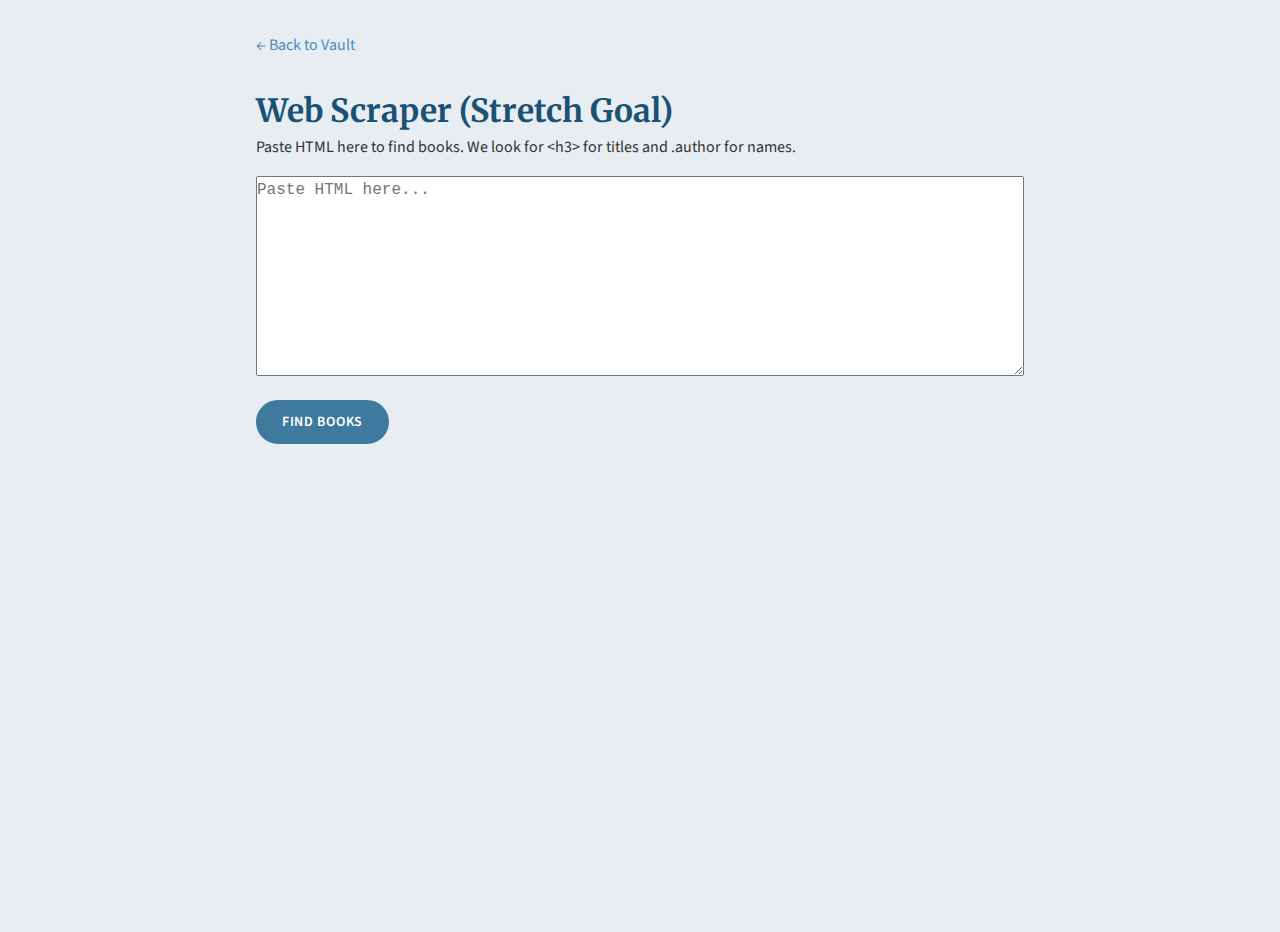
<file: scraping.html>
<!DOCTYPE html>
<html lang="en">

<head>
    <meta charset="UTF-8" />
    <meta name="viewport" content="width=device-width, initial-scale=1.0" />
    <title>Book Scraper — Book & Notes Vault</title>
    <link rel="stylesheet" href="styles/main.css" />
    <link rel="stylesheet" href="styles/components.css" />
    <style>
        .scraping-container {
            max-width: 800px;
            margin: 2rem auto;
            padding: 0 1rem;
        }

        .html-input {
            width: 100%;
            height: 200px;
            font-family: monospace;
            margin-bottom: 1rem;
        }

        .results-list {
            margin-top: 2rem;
        }

        .scraped-item {
            border: 1px solid #ddd;
            padding: 1rem;
            margin-bottom: 1rem;
            border-radius: 4px;
            display: flex;
            justify-content: space-between;
            align-items: center;
        }

        .scraped-info h4 {
            margin: 0;
        }

        .scraped-info p {
            margin: 0.25rem 0 0;
            font-size: 0.9rem;
            color: #666;
        }

        .nav-back {
            margin-bottom: 2rem;
            display: inline-block;
        }
    </style>
</head>

<body>
    <div class="scraping-container">
        <a href="index.html" class="nav-back">← Back to Vault</a>
        <h1>Web Scraper (Stretch Goal)</h1>
        <p>Paste HTML here to find books. We look for &lt;h3&gt; for titles and .author for names.</p>

        <textarea id="html-source" class="html-input" placeholder="Paste HTML here..."></textarea>
        <button id="btn-scrape" class="btn btn--primary">Find Books</button>

        <div id="scraping-results" class="results-list">
            <!-- Results showed here -->
        </div>
    </div>

    <script src="https://code.jquery.com/jquery-3.7.1.min.js"></script>
    <script type="module" src="scripts/scraping.js"></script>
</body>

</html>
</file>
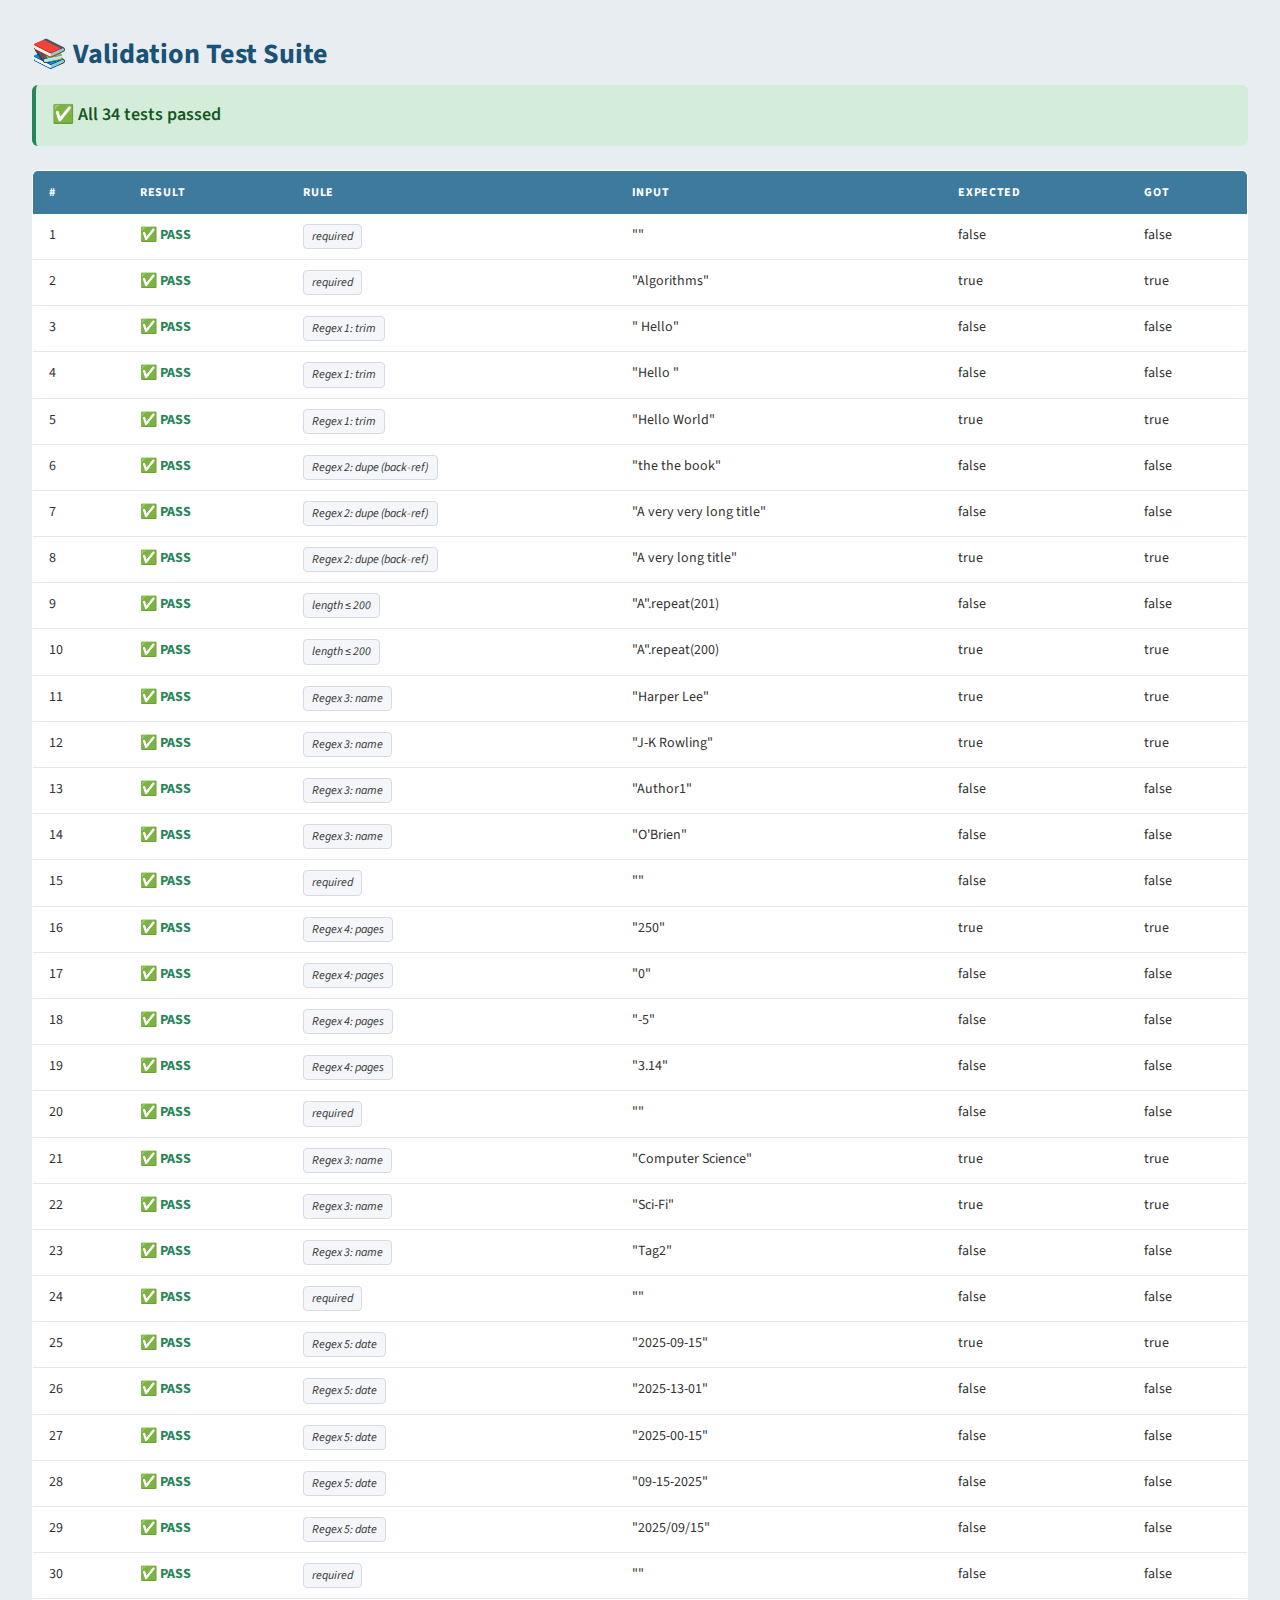
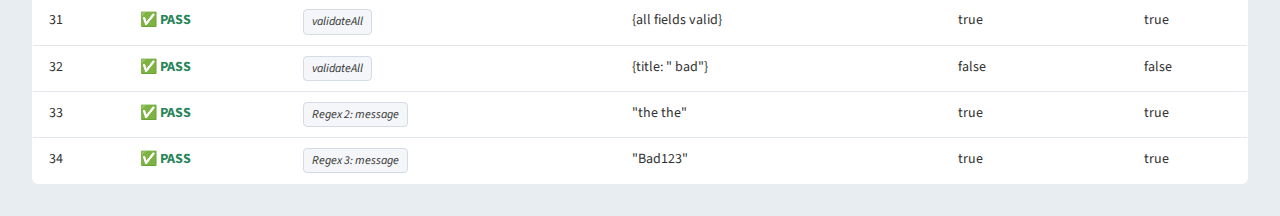
<file: tests.html>
<!DOCTYPE html>
<html lang="en">

<head>
    <meta charset="UTF-8" />
    <meta name="viewport" content="width=device-width, initial-scale=1.0" />
    <title>Book &amp; Notes Vault — Validation Tests</title>
    <style>
        @import url('https://fonts.googleapis.com/css2?family=Source+Sans+Pro:wght@400;600;700&display=swap');

        * {
            box-sizing: border-box;
            margin: 0;
            padding: 0;
        }

        body {
            font-family: 'Source Sans Pro', system-ui, sans-serif;
            background: #e8edf2;
            color: #333;
            padding: 2rem;
            line-height: 1.6;
        }

        h1 {
            font-size: 1.75rem;
            color: #1a5276;
            margin-bottom: 0.5rem;
        }

        .summary {
            font-size: 1.125rem;
            margin-bottom: 1.5rem;
            padding: 1rem;
            border-radius: 6px;
            font-weight: 600;
        }

        .summary.pass {
            background: #d4edda;
            color: #155724;
            border-left: 4px solid #27855a;
        }

        .summary.fail {
            background: #f8d7da;
            color: #721c24;
            border-left: 4px solid #c0392b;
        }

        table {
            width: 100%;
            border-collapse: collapse;
            background: #fff;
            border: 1px solid #d4dbe4;
            border-radius: 6px;
            overflow: hidden;
        }

        th {
            background: #3d7a9e;
            color: #fff;
            text-align: left;
            padding: 0.75rem 1rem;
            font-size: 0.75rem;
            text-transform: uppercase;
            letter-spacing: 0.06em;
        }

        td {
            padding: 0.625rem 1rem;
            border-bottom: 1px solid #e2e7ed;
            font-size: 0.875rem;
            vertical-align: top;
        }

        tr:last-child td {
            border-bottom: none;
        }

        tr:hover {
            background: #f4f6f9;
        }

        .pass-icon {
            color: #27855a;
            font-weight: 700;
        }

        .fail-icon {
            color: #c0392b;
            font-weight: 700;
        }

        .rule-tag {
            display: inline-block;
            background: #f4f6f9;
            padding: 2px 8px;
            border-radius: 4px;
            font-size: 0.75rem;
            border: 1px solid #d4dbe4;
            font-style: italic;
        }
    </style>
</head>

<body>
    <h1>📚 Validation Test Suite</h1>
    <div id="summary" class="summary"></div>
    <table>
        <thead>
            <tr>
                <th>#</th>
                <th>Result</th>
                <th>Rule</th>
                <th>Input</th>
                <th>Expected</th>
                <th>Got</th>
            </tr>
        </thead>
        <tbody id="results"></tbody>
    </table>

    <script type="module">
        import {
            validateTitle,
            validateAuthor,
            validatePages,
            validateTag,
            validateDate,
            validateAll,
            PATTERNS,
        } from './scripts/validators.js';

        /* ========== Tiny assertion framework ========== */
        const results = [];

        function assert(description, rule, input, expected, actual) {
            const passed = expected === actual;
            results.push({ description, rule, input, expected, actual, passed });
        }

        /* ===================================================
           TEST CASES
           =================================================== */

        // ——— TITLE: required ———
        assert('Empty title → invalid',
            'required', '""', false, validateTitle('').valid);

        assert('Valid short title → valid',
            'required', '"Algorithms"', true, validateTitle('Algorithms').valid);

        // ——— TITLE: Regex 1 — no leading/trailing whitespace ———
        assert('Leading space in title → invalid',
            'Regex 1: trim', '" Hello"', false, validateTitle(' Hello').valid);

        assert('Trailing space in title → invalid',
            'Regex 1: trim', '"Hello "', false, validateTitle('Hello ').valid);

        assert('Clean title → valid',
            'Regex 1: trim', '"Hello World"', true, validateTitle('Hello World').valid);

        // ——— TITLE: Regex 2 — duplicate consecutive words (advanced back-ref) ———
        assert('Duplicate words "the the" → invalid',
            'Regex 2: dupe (back-ref)', '"the the book"', false, validateTitle('the the book').valid);

        assert('Duplicate words "very very" → invalid',
            'Regex 2: dupe (back-ref)', '"A very very long title"', false, validateTitle('A very very long title').valid);

        assert('No duplicate → valid',
            'Regex 2: dupe (back-ref)', '"A very long title"', true, validateTitle('A very long title').valid);

        // ——— TITLE: length ———
        assert('Title over 200 chars → invalid',
            'length ≤ 200', '"A".repeat(201)', false, validateTitle('A'.repeat(201)).valid);

        assert('Title exactly 200 chars → valid',
            'length ≤ 200', '"A".repeat(200)', true, validateTitle('A'.repeat(200)).valid);

        // ——— AUTHOR: Regex 3 — letters, spaces, hyphens ———
        assert('Valid author "Harper Lee" → valid',
            'Regex 3: name', '"Harper Lee"', true, validateAuthor('Harper Lee').valid);

        assert('Author with hyphen "J-K Rowling" → valid',
            'Regex 3: name', '"J-K Rowling"', true, validateAuthor('J-K Rowling').valid);

        assert('Author with number "Author1" → invalid',
            'Regex 3: name', '"Author1"', false, validateAuthor('Author1').valid);

        assert('Author with special char "O\'Brien" → invalid',
            'Regex 3: name', '"O\'Brien"', false, validateAuthor("O'Brien").valid);

        assert('Empty author → invalid',
            'required', '""', false, validateAuthor('').valid);

        // ——— PAGES: Regex 4 — positive integer ———
        assert('Pages "250" → valid',
            'Regex 4: pages', '"250"', true, validatePages('250').valid);

        assert('Pages "0" → invalid',
            'Regex 4: pages', '"0"', false, validatePages('0').valid);

        assert('Pages "-5" → invalid',
            'Regex 4: pages', '"-5"', false, validatePages('-5').valid);

        assert('Pages "3.14" → invalid',
            'Regex 4: pages', '"3.14"', false, validatePages('3.14').valid);

        assert('Pages "" → invalid',
            'required', '""', false, validatePages('').valid);

        // ——— TAG: Regex 3 — letters, spaces, hyphens ———
        assert('Tag "Computer Science" → valid',
            'Regex 3: name', '"Computer Science"', true, validateTag('Computer Science').valid);

        assert('Tag "Sci-Fi" → valid',
            'Regex 3: name', '"Sci-Fi"', true, validateTag('Sci-Fi').valid);

        assert('Tag with number "Tag2" → invalid',
            'Regex 3: name', '"Tag2"', false, validateTag('Tag2').valid);

        assert('Empty tag → invalid',
            'required', '""', false, validateTag('').valid);

        // ——— DATE: Regex 5 — YYYY-MM-DD ———
        assert('Date "2025-09-15" → valid',
            'Regex 5: date', '"2025-09-15"', true, validateDate('2025-09-15').valid);

        assert('Date "2025-13-01" (month 13) → invalid',
            'Regex 5: date', '"2025-13-01"', false, validateDate('2025-13-01').valid);

        assert('Date "2025-00-15" (month 00) → invalid',
            'Regex 5: date', '"2025-00-15"', false, validateDate('2025-00-15').valid);

        assert('Date "09-15-2025" (US format) → invalid',
            'Regex 5: date', '"09-15-2025"', false, validateDate('09-15-2025').valid);

        assert('Date "2025/09/15" (slashes) → invalid',
            'Regex 5: date', '"2025/09/15"', false, validateDate('2025/09/15').valid);

        assert('Empty date → invalid',
            'required', '""', false, validateDate('').valid);

        // ——— validateAll — batch ———
        assert('validateAll: all valid → valid',
            'validateAll', '{all fields valid}', true,
            validateAll({
                title: 'Clean Title',
                author: 'Good Author',
                pages: '100',
                tag: 'Fiction',
                dateAdded: '2025-01-15',
            }).valid);

        assert('validateAll: bad title → invalid',
            'validateAll', '{title: " bad"}', false,
            validateAll({
                title: ' bad',
                author: 'Good Author',
                pages: '100',
                tag: 'Fiction',
                dateAdded: '2025-01-15',
            }).valid);

        // ——— Error message content check ———
        assert('Duplicate word error message mentions "duplicate"',
            'Regex 2: message', '"the the"', true,
            validateTitle('the the').message.toLowerCase().includes('duplicate'));

        assert('Author format error mentions "letters"',
            'Regex 3: message', '"Bad123"', true,
            validateAuthor('Bad123').message.toLowerCase().includes('letters'));

        /* ===================================================
           RENDER RESULTS
           =================================================== */
        const tbody = document.getElementById('results');
        let passCount = 0;
        let failCount = 0;

        results.forEach((r, i) => {
            if (r.passed) passCount++; else failCount++;
            const tr = document.createElement('tr');
            tr.innerHTML = `
        <td>${i + 1}</td>
        <td class="${r.passed ? 'pass-icon' : 'fail-icon'}">${r.passed ? '✅ PASS' : '❌ FAIL'}</td>
        <td><span class="rule-tag">${r.rule}</span></td>
        <td>${r.input}</td>
        <td>${String(r.expected)}</td>
        <td>${String(r.actual)}</td>
      `;
            tbody.appendChild(tr);
        });

        const summaryEl = document.getElementById('summary');
        const allPassed = failCount === 0;
        summaryEl.className = `summary ${allPassed ? 'pass' : 'fail'}`;
        summaryEl.textContent = allPassed
            ? `✅ All ${passCount} tests passed`
            : `❌ ${failCount} of ${passCount + failCount} tests failed`;
    </script>
</body>

</html>
</file>
<file: styles/components.css>
/* ========================================
   components.css — Header, nav, cards, table, form, modal, etc.
   Styled after Open Research Library aesthetic
   ======================================== */

/* ---------- Header ---------- */
.site-header {
    position: sticky;
    top: 0;
    z-index: var(--z-header);
    background: var(--clr-surface);
    border-bottom: 1px solid var(--clr-border);
    box-shadow: 0 2px 4px rgba(0, 0, 0, 0.04);
}

.header-inner {
    display: flex;
    align-items: center;
    justify-content: space-between;
    padding: var(--sp-md) var(--sp-lg);
    max-width: 1200px;
    margin: 0 auto;
}

.logo {
    font-family: var(--ff-heading);
    font-size: var(--fs-lg);
    font-weight: var(--fw-bold);
    display: flex;
    align-items: center;
    gap: var(--sp-sm);
    color: var(--clr-heading);
}

.logo-icon {
    font-size: var(--fs-xl);
}

/* ---------- Hamburger / Nav Toggle ---------- */
.nav-toggle {
    display: flex;
    flex-direction: column;
    justify-content: center;
    align-items: center;
    width: 44px;
    height: 44px;
    background: none;
    border: none;
    cursor: pointer;
    padding: var(--sp-sm);
    border-radius: var(--radius-sm);
    transition: background-color var(--transition-fast);
}

.nav-toggle:hover,
.nav-toggle:focus-visible {
    background-color: var(--clr-surface-alt);
}

.hamburger,
.hamburger::before,
.hamburger::after {
    display: block;
    width: 20px;
    height: 2px;
    background: var(--clr-primary);
    border-radius: var(--radius-full);
    transition: transform var(--transition-base), opacity var(--transition-fast);
}

.hamburger {
    position: relative;
}

.hamburger::before,
.hamburger::after {
    content: '';
    position: absolute;
    left: 0;
}

.hamburger::before {
    top: -6px;
}

.hamburger::after {
    top: 6px;
}

/* Hamburger "X" state */
.nav-toggle[aria-expanded="true"] .hamburger {
    background: transparent;
}

.nav-toggle[aria-expanded="true"] .hamburger::before {
    top: 0;
    transform: rotate(45deg);
}

.nav-toggle[aria-expanded="true"] .hamburger::after {
    top: 0;
    transform: rotate(-45deg);
}

/* ---------- Main Navigation ---------- */
.main-nav {
    display: none;
    position: absolute;
    top: 100%;
    left: 0;
    right: 0;
    background: var(--clr-surface);
    border-bottom: 1px solid var(--clr-border);
    box-shadow: var(--shadow-md);
    animation: slideDown var(--transition-base);
}

.main-nav.is-open {
    display: block;
}

@keyframes slideDown {
    from {
        opacity: 0;
        transform: translateY(-4px);
    }

    to {
        opacity: 1;
        transform: translateY(0);
    }
}

.nav-list {
    display: flex;
    flex-direction: column;
}

.nav-link {
    display: block;
    padding: var(--sp-md) var(--sp-lg);
    color: var(--clr-text-muted);
    font-family: var(--ff-body);
    font-weight: var(--fw-semibold);
    font-size: var(--fs-sm);
    text-transform: uppercase;
    letter-spacing: 0.04em;
    transition: color var(--transition-fast), background-color var(--transition-fast);
    border-bottom: 1px solid var(--clr-divider);
    text-decoration: none;
}

.nav-link:hover,
.nav-link:focus-visible {
    color: var(--clr-primary);
    background-color: var(--clr-surface-alt);
    text-decoration: none;
}

.nav-link.active {
    color: var(--clr-primary);
    border-left: 3px solid var(--clr-primary);
    background-color: var(--clr-surface-alt);
}

/* ---------- Search Bar (Top Layout) ---------- */
.search-bar-top {
    background: var(--clr-surface-alt);
    padding: var(--sp-lg) 0;
    border-bottom: 1px solid var(--clr-border);
}

.search-bar-top .search-bar {
    max-width: 800px;
    margin: 0 auto;
}


/* ---------- Buttons (ORL style — pill shaped) ---------- */
.btn {
    display: inline-flex;
    align-items: center;
    justify-content: center;
    gap: var(--sp-xs);
    padding: 0.5rem 1.5rem;
    font-family: var(--ff-body);
    font-size: var(--fs-sm);
    font-weight: var(--fw-semibold);
    text-transform: uppercase;
    letter-spacing: 0.05em;
    border: 2px solid transparent;
    border-radius: var(--radius-pill);
    cursor: pointer;
    transition: background-color var(--transition-fast),
        border-color var(--transition-fast),
        transform var(--transition-fast),
        box-shadow var(--transition-fast);
    min-height: 44px;
    min-width: 44px;
    text-align: center;
    text-decoration: none;
}

.btn:active {
    transform: scale(0.97);
}

.btn--primary {
    background: var(--clr-primary);
    color: var(--clr-text-inverse);
    border-color: var(--clr-primary);
}

.btn--primary:hover {
    background: var(--clr-primary-dark);
    border-color: var(--clr-primary-dark);
    box-shadow: 0 4px 12px rgba(61, 122, 158, 0.25);
}

.btn--secondary {
    background: transparent;
    color: var(--clr-primary);
    border-color: var(--clr-primary);
}

.btn--secondary:hover {
    background: var(--clr-primary);
    color: var(--clr-text-inverse);
}

.btn--danger {
    background: var(--clr-error);
    color: var(--clr-text-inverse);
    border-color: var(--clr-error);
}

.btn--danger:hover {
    background: #a93226;
    border-color: #a93226;
    box-shadow: 0 4px 12px rgba(192, 57, 43, 0.25);
}

/* Icon buttons — circular like ORL download/favorite */
.btn--icon {
    width: 44px;
    height: 44px;
    padding: 0;
    border-radius: 50%;
    font-weight: var(--fw-bold);
    background: var(--clr-surface);
    border: 2px solid var(--clr-border);
    color: var(--clr-primary);
    font-size: var(--fs-sm);
    text-transform: none;
    letter-spacing: 0;
}

.btn--icon:hover {
    border-color: var(--clr-primary);
    background: var(--clr-surface-alt);
}

.btn--icon[aria-pressed="true"] {
    background: var(--clr-primary);
    color: var(--clr-text-inverse);
    border-color: var(--clr-primary);
}

/* Sort buttons */
.btn--sort {
    background: transparent;
    padding: 0.375rem 0.875rem;
    font-size: var(--fs-sm);
    border: 1px solid transparent;
    border-radius: var(--radius-pill);
    color: var(--clr-text-muted);
    text-transform: none;
    letter-spacing: 0;
}

.btn--sort:hover {
    color: var(--clr-primary);
    background: var(--clr-surface);
    border-color: var(--clr-border);
}

.btn--sort.active {
    color: var(--clr-primary);
    background: var(--clr-surface);
    border-color: var(--clr-primary);
    font-weight: var(--fw-bold);
}

/* ---------- Stat Cards ---------- */
.stats-grid {
    display: grid;
    grid-template-columns: 1fr 1fr;
    gap: var(--sp-md);
    margin-bottom: var(--sp-lg);
}

.stat-card {
    background: var(--clr-surface);
    border: 1px solid var(--clr-border);
    border-left: 4px solid var(--clr-primary);
    border-radius: var(--radius-md);
    padding: var(--sp-lg);
    transition: transform var(--transition-fast), box-shadow var(--transition-fast);
}

.stat-card:hover {
    transform: translateY(-2px);
    box-shadow: var(--shadow-md);
}

.stat-label {
    display: block;
    font-family: var(--ff-body);
    font-size: var(--fs-xs);
    font-weight: var(--fw-semibold);
    color: var(--clr-text-muted);
    text-transform: uppercase;
    letter-spacing: 0.06em;
    margin-bottom: var(--sp-xs);
}

.stat-value {
    display: block;
    font-family: var(--ff-heading);
    font-size: var(--fs-xl);
    font-weight: var(--fw-bold);
    color: var(--clr-heading);
}

/* ---------- Progress Bar ---------- */
.progress-bar {
    width: 100%;
    height: 6px;
    background: var(--clr-surface-alt);
    border-radius: var(--radius-full);
    overflow: hidden;
    margin-top: var(--sp-sm);
}

.progress-fill {
    height: 100%;
    background: linear-gradient(90deg, var(--clr-primary-light), var(--clr-primary));
    border-radius: var(--radius-full);
    transition: width var(--transition-base);
    width: 0%;
}

/* ---------- Trend Chart ---------- */
.trend-chart-wrapper {
    background: var(--clr-surface);
    border: 1px solid var(--clr-border);
    border-left: 4px solid var(--clr-primary);
    border-radius: var(--radius-md);
    padding: var(--sp-lg);
}

.trend-chart-wrapper h3 {
    font-family: var(--ff-heading);
    font-size: var(--fs-sm);
    color: var(--clr-text-muted);
    text-transform: uppercase;
    letter-spacing: 0.06em;
    margin-bottom: var(--sp-md);
}

.trend-chart {
    display: flex;
    align-items: flex-end;
    gap: var(--sp-sm);
    height: 100px;
}

.trend-bar {
    flex: 1;
    background: linear-gradient(180deg, var(--clr-primary-light), var(--clr-primary));
    border-radius: var(--radius-sm) var(--radius-sm) 0 0;
    min-height: 4px;
    transition: height var(--transition-base);
    position: relative;
}

.trend-bar-label {
    position: absolute;
    bottom: -20px;
    left: 50%;
    transform: translateX(-50%);
    font-size: var(--fs-xs);
    color: var(--clr-text-muted);
}

/* ---------- Search Bar ---------- */
.search-bar {
    margin-bottom: var(--sp-md);
}

.search-input-group {
    display: flex;
    gap: var(--sp-sm);
    align-items: center;
}

.search-input {
    flex: 1;
    padding: 0.75rem var(--sp-md);
    border: 1px solid var(--clr-border);
    border-radius: var(--radius-pill);
    font-size: var(--fs-base);
    background: var(--clr-surface);
    transition: border-color var(--transition-fast), box-shadow var(--transition-fast);
}

.search-input:focus {
    border-color: var(--clr-primary);
    box-shadow: 0 0 0 3px rgba(61, 122, 158, 0.12);
}

.search-feedback {
    display: block;
    font-size: var(--fs-sm);
    color: var(--clr-text-muted);
    margin-top: var(--sp-xs);
    min-height: 1.25rem;
}

.search-feedback.error {
    color: var(--clr-error);
}

/* ---------- Sort Controls ---------- */
.sort-controls {
    display: flex;
    align-items: center;
    gap: var(--sp-xs);
    margin-bottom: var(--sp-md);
    flex-wrap: wrap;
}

.sort-label {
    font-size: var(--fs-sm);
    font-weight: var(--fw-semibold);
    color: var(--clr-text-muted);
    margin-right: var(--sp-xs);
}

.sort-arrow {
    font-size: var(--fs-xs);
}

/* ---------- Records Table ---------- */
.table-wrapper {
    overflow-x: auto;
    border-radius: var(--radius-md);
    background: var(--clr-surface);
    border: 1px solid var(--clr-border);
}

.records-table {
    min-width: 600px;
}

.records-table thead {
    background: var(--clr-primary);
    color: var(--clr-text-inverse);
}

.records-table th {
    padding: var(--sp-md) var(--sp-lg);
    text-align: left;
    font-family: var(--ff-body);
    font-size: var(--fs-xs);
    font-weight: var(--fw-semibold);
    text-transform: uppercase;
    letter-spacing: 0.06em;
    white-space: nowrap;
}

.records-table td {
    padding: var(--sp-md) var(--sp-lg);
    border-bottom: 1px solid var(--clr-divider);
    font-size: var(--fs-sm);
    vertical-align: middle;
}

/* Book title in table — serif like ORL */
.records-table td:first-child {
    font-family: var(--ff-heading);
    font-weight: var(--fw-bold);
    color: var(--clr-heading);
}

.records-table tbody tr {
    transition: background-color var(--transition-fast);
}

.records-table tbody tr:hover {
    background-color: var(--clr-surface-alt);
}

.records-table tbody tr:last-child td {
    border-bottom: none;
}

.row-actions {
    display: flex;
    gap: var(--sp-sm);
    white-space: nowrap;
}

/* ---------- Record Cards (mobile — ORL list-item style) ---------- */
.records-cards {
    display: none;
}

.record-card {
    background: var(--clr-surface);
    border: 1px solid var(--clr-border);
    border-left: 4px solid var(--clr-primary);
    border-radius: var(--radius-md);
    padding: var(--sp-lg);
    margin-bottom: var(--sp-md);
    transition: box-shadow var(--transition-fast), transform var(--transition-fast);
}

.record-card:hover {
    box-shadow: var(--shadow-md);
    transform: translateY(-1px);
}

.record-card-type {
    font-size: var(--fs-xs);
    font-weight: var(--fw-bold);
    color: var(--clr-primary);
    text-transform: uppercase;
    letter-spacing: 0.08em;
    margin-bottom: var(--sp-xs);
}

.record-card-title {
    font-family: var(--ff-heading);
    font-size: var(--fs-md);
    font-weight: var(--fw-bold);
    color: var(--clr-heading);
    margin-bottom: var(--sp-sm);
    line-height: 1.4;
}

.record-card-meta {
    font-size: var(--fs-sm);
    color: var(--clr-text-muted);
    margin-bottom: var(--sp-sm);
}

.record-card-meta span {
    display: inline-block;
    margin-right: var(--sp-md);
}

/* Author/tag pills — like ORL's author badges */
.record-card-tag {
    display: inline-block;
    background: var(--clr-surface-alt);
    color: var(--clr-text);
    padding: 3px 12px;
    border-radius: var(--radius-sm);
    font-size: var(--fs-xs);
    font-weight: var(--fw-normal);
    border: 1px solid var(--clr-border);
    font-style: italic;
}

.record-card-actions {
    display: flex;
    gap: var(--sp-sm);
    align-items: center;
    margin-top: var(--sp-md);
    padding-top: var(--sp-md);
    border-top: 1px solid var(--clr-divider);
}

/* ---------- Empty State ---------- */
.empty-state {
    text-align: center;
    padding: var(--sp-2xl);
    color: var(--clr-text-muted);
    font-size: var(--fs-md);
    font-family: var(--ff-heading);
    font-style: italic;
}

.empty-state a {
    color: var(--clr-primary);
    font-weight: var(--fw-semibold);
    font-style: normal;
}

/* ---------- Form ---------- */
.book-form {
    max-width: 600px;
    background: var(--clr-surface);
    border: 1px solid var(--clr-border);
    border-radius: var(--radius-md);
    padding: var(--sp-xl);
}

.form-group {
    margin-bottom: var(--sp-lg);
}

.form-group label {
    display: block;
    font-family: var(--ff-body);
    font-size: var(--fs-sm);
    font-weight: var(--fw-semibold);
    color: var(--clr-text);
    margin-bottom: var(--sp-xs);
    text-transform: uppercase;
    letter-spacing: 0.03em;
}

.required {
    color: var(--clr-error);
}

.form-group input[type="text"],
.form-group input[type="number"],
.form-group input[type="date"] {
    width: 100%;
    padding: 0.6875rem var(--sp-md);
    border: 1px solid var(--clr-border);
    border-radius: var(--radius-sm);
    font-size: var(--fs-base);
    background: var(--clr-surface);
    transition: border-color var(--transition-fast), box-shadow var(--transition-fast);
}

.form-group input:focus {
    border-color: var(--clr-primary);
    box-shadow: 0 0 0 3px rgba(61, 122, 158, 0.1);
}

.form-group input.invalid {
    border-color: var(--clr-error);
}

.form-group input.invalid:focus {
    box-shadow: 0 0 0 3px rgba(192, 57, 43, 0.1);
}

.error-msg {
    display: block;
    font-size: var(--fs-xs);
    color: var(--clr-error);
    min-height: 1.125rem;
    margin-top: var(--sp-xs);
}

.form-row {
    display: flex;
    gap: var(--sp-md);
}

.form-group--half {
    flex: 1;
}

.form-actions {
    display: flex;
    gap: var(--sp-md);
    margin-top: var(--sp-md);
}

/* ---------- About Section ---------- */
.about-content {
    max-width: 640px;
    background: var(--clr-surface);
    border: 1px solid var(--clr-border);
    border-left: 4px solid var(--clr-primary);
    border-radius: var(--radius-md);
    padding: var(--sp-xl);
}

.about-content p {
    font-size: var(--fs-md);
    line-height: 1.75;
    color: var(--clr-text);
}

.about-contact {
    margin-top: var(--sp-lg);
}

.about-contact h3 {
    font-family: var(--ff-heading);
    font-size: var(--fs-sm);
    text-transform: uppercase;
    letter-spacing: 0.06em;
    color: var(--clr-text-muted);
    margin-bottom: var(--sp-sm);
}

.contact-list {
    display: flex;
    gap: var(--sp-lg);
}

.contact-list a {
    font-weight: var(--fw-semibold);
    color: var(--clr-primary);
}

.contact-list a:hover {
    color: var(--clr-primary-dark);
    text-decoration: underline;
}

/* ---------- Settings ---------- */
.settings-grid {
    display: grid;
    gap: var(--sp-xl);
    max-width: 600px;
}

.settings-group {
    background: var(--clr-surface);
    border: 1px solid var(--clr-border);
    border-radius: var(--radius-md);
    padding: var(--sp-lg);
}

.settings-group h3 {
    font-family: var(--ff-heading);
    font-size: var(--fs-md);
    color: var(--clr-heading);
    margin-bottom: var(--sp-md);
    padding-bottom: var(--sp-xs);
    border-bottom: 2px solid var(--clr-divider);
}

.setting-desc {
    display: block;
    font-size: var(--fs-xs);
    color: var(--clr-text-muted);
    margin-top: var(--sp-xs);
    font-style: italic;
}

.setting-warning {
    font-size: var(--fs-sm);
    color: var(--clr-warning);
    margin-top: var(--sp-md);
}

.data-actions {
    display: flex;
    gap: var(--sp-md);
    flex-wrap: wrap;
}

.import-wrapper {
    position: relative;
}

.import-wrapper .btn {
    cursor: pointer;
}

/* ---------- Modal ---------- */
.modal-overlay {
    position: fixed;
    inset: 0;
    background: rgba(0, 0, 0, 0.4);
    display: flex;
    align-items: center;
    justify-content: center;
    z-index: var(--z-modal);
    padding: var(--sp-md);
    animation: fadeIn var(--transition-fast);
}

.modal-overlay[hidden] {
    display: none;
}

.modal {
    background: var(--clr-surface);
    border-radius: var(--radius-lg);
    padding: var(--sp-xl);
    max-width: 420px;
    width: 100%;
    box-shadow: var(--shadow-lg);
    border-top: 4px solid var(--clr-error);
    animation: scaleIn var(--transition-base);
}

@keyframes fadeIn {
    from {
        opacity: 0;
    }

    to {
        opacity: 1;
    }
}

@keyframes scaleIn {
    from {
        opacity: 0;
        transform: scale(0.96);
    }

    to {
        opacity: 1;
        transform: scale(1);
    }
}

.modal h2 {
    font-family: var(--ff-heading);
    font-size: var(--fs-lg);
    color: var(--clr-heading);
    margin-bottom: var(--sp-md);
}

.modal p {
    color: var(--clr-text);
}

.modal-warning {
    font-size: var(--fs-sm);
    color: var(--clr-text-muted);
    font-style: italic;
}

.modal-actions {
    display: flex;
    gap: var(--sp-md);
    justify-content: flex-end;
    margin-top: var(--sp-xl);
}

/* ---------- Footer (ORL-inspired: clean, white top + dark bottom) ---------- */
.site-footer {
    background: var(--clr-surface);
    border-top: 1px solid var(--clr-border);
    padding: var(--sp-xl) 0;
    margin-top: var(--sp-xl);
}

.site-footer .container {
    display: flex;
    flex-direction: column;
    align-items: center;
    gap: var(--sp-sm);
    text-align: center;
}

.site-footer p {
    font-size: var(--fs-sm);
    color: var(--clr-text-muted);
    margin: 0;
}

.footer-links {
    display: flex;
    gap: var(--sp-lg);
}

.footer-links a {
    color: var(--clr-primary);
    font-size: var(--fs-sm);
    font-weight: var(--fw-semibold);
    transition: color var(--transition-fast);
}

.footer-links a:hover {
    color: var(--clr-primary-dark);
    text-decoration: underline;
}

/* Book Covers */
.book-cover-mini {
    width: 40px;
    height: 60px;
    object-fit: cover;
    border-radius: var(--radius-sm);
    box-shadow: var(--shadow-sm);
}

.book-cover-card {
    width: 100%;
    height: 200px;
    object-fit: cover;
    border-radius: var(--radius-md) var(--radius-md) 0 0;
    margin-bottom: var(--sp-md);
}

.title-with-image {
    display: flex;
    align-items: center;
    gap: var(--sp-md);
}

.card-header {
    margin: -1.5rem -1.5rem 1.5rem;
}

.card-header h3 {
    padding: 0 1.5rem;
}

.action-buttons {
    display: flex;
    gap: var(--sp-sm);
}
</file>
<file: styles/main.css>
/* ========================================
   main.css — Base reset, tokens, typography, layout
   Inspired by Open Research Library's academic aesthetic
   ======================================== */

/* ---------- Google Font Import ---------- */
@import url('https://fonts.googleapis.com/css2?family=Merriweather:ital,wght@0,400;0,700;1,400&family=Source+Sans+Pro:wght@300;400;600;700&display=swap');

/* ---------- CSS Custom Properties ---------- */
:root {
  /* Colors — ORL-inspired palette */
  --clr-bg: #e8edf2;
  --clr-surface: #ffffff;
  --clr-surface-alt: #f4f6f9;
  --clr-border: #d4dbe4;
  --clr-divider: #e2e7ed;

  --clr-primary: #3d7a9e;
  /* Steel blue — brand */
  --clr-primary-dark: #2c6080;
  --clr-primary-light: #5b9aba;
  --clr-accent: #4a8db8;
  /* ORL link/button blue */
  --clr-accent-hover: #3a7299;
  --clr-secondary: #2c6080;
  --clr-secondary-light: #5b9aba;
  --clr-heading: #1a5276;
  /* Dark blue for headings */

  --clr-success: #27855a;
  --clr-error: #c0392b;
  --clr-warning: #d68910;

  --clr-text: #333333;
  --clr-text-muted: #6c7a89;
  --clr-text-inverse: #ffffff;
  --clr-text-meta: #7f8c99;

  /* Typography — Serif headings, sans-serif body (ORL style) */
  --ff-heading: 'Merriweather', Georgia, 'Times New Roman', serif;
  --ff-body: 'Source Sans Pro', system-ui, -apple-system, 'Segoe UI', sans-serif;
  --fs-xs: 0.75rem;
  --fs-sm: 0.875rem;
  --fs-base: 1rem;
  --fs-md: 1.0625rem;
  --fs-lg: 1.25rem;
  --fs-xl: 1.5rem;
  --fs-2xl: 1.75rem;
  --fs-3xl: 2rem;
  --fw-light: 300;
  --fw-normal: 400;
  --fw-semibold: 600;
  --fw-bold: 700;

  /* Spacing */
  --sp-xs: 0.25rem;
  --sp-sm: 0.5rem;
  --sp-md: 1rem;
  --sp-lg: 1.5rem;
  --sp-xl: 2rem;
  --sp-2xl: 3rem;

  /* Borders & Radius */
  --radius-sm: 4px;
  --radius-md: 6px;
  --radius-lg: 10px;
  --radius-pill: 50px;
  --radius-full: 9999px;

  /* Shadows — subtle, academic style */
  --shadow-sm: 0 1px 3px rgba(0, 0, 0, 0.06);
  --shadow-md: 0 2px 8px rgba(0, 0, 0, 0.08);
  --shadow-lg: 0 4px 16px rgba(0, 0, 0, 0.1);

  /* Transitions */
  --transition-fast: 150ms ease;
  --transition-base: 250ms ease;
  --transition-slow: 400ms ease;

  /* Z-index layers */
  --z-header: 100;
  --z-modal: 200;
  --z-skip: 300;
}

/* ---------- Modern Reset ---------- */
*,
*::before,
*::after {
  box-sizing: border-box;
  margin: 0;
  padding: 0;
}

html {
  scroll-behavior: smooth;
  -webkit-text-size-adjust: 100%;
}

body {
  font-family: var(--ff-body);
  font-size: var(--fs-base);
  font-weight: var(--fw-normal);
  line-height: 1.65;
  color: var(--clr-text);
  background-color: var(--clr-bg);
  min-height: 100vh;
  -webkit-font-smoothing: antialiased;
  -moz-osx-font-smoothing: grayscale;
}

img,
svg {
  display: block;
  max-width: 100%;
}

ul,
ol {
  list-style: none;
}

a {
  color: var(--clr-accent);
  text-decoration: none;
  transition: color var(--transition-fast);
}

a:hover {
  color: var(--clr-primary-dark);
  text-decoration: underline;
}

button,
input,
select,
textarea {
  font: inherit;
  color: inherit;
}

table {
  border-collapse: collapse;
  width: 100%;
}

/* ---------- Accessibility Utilities ---------- */
.sr-only {
  position: absolute;
  width: 1px;
  height: 1px;
  padding: 0;
  margin: -1px;
  overflow: hidden;
  clip: rect(0, 0, 0, 0);
  white-space: nowrap;
  border: 0;
}

.skip-link {
  position: absolute;
  left: -9999px;
  top: auto;
  width: 1px;
  height: 1px;
  overflow: hidden;
  z-index: var(--z-skip);
  background: var(--clr-primary-dark);
  color: var(--clr-text-inverse);
  padding: 0.75rem 1.5rem;
  font-family: var(--ff-body);
  font-size: var(--fs-base);
  font-weight: var(--fw-semibold);
  border-radius: 0 0 var(--radius-md) 0;
}

.skip-link:focus {
  position: fixed;
  top: 0;
  left: 0;
  width: auto;
  height: auto;
  text-decoration: none;
}

/* ---------- Focus Visible ---------- */
:focus-visible {
  outline: 3px solid var(--clr-primary-light);
  outline-offset: 2px;
}

:focus:not(:focus-visible) {
  outline: none;
}

/* ---------- Layout ---------- */
.container {
  width: 100%;
  max-width: 1200px;
  margin: 0 auto;
  padding: 0 var(--sp-md);
}

.section {
  padding: var(--sp-xl) 0;
}

.section-title {
  font-family: var(--ff-heading);
  font-size: var(--fs-xl);
  font-weight: var(--fw-bold);
  color: var(--clr-heading);
  margin-bottom: var(--sp-lg);
  position: relative;
  padding-bottom: var(--sp-sm);
}

.section-title::after {
  content: '';
  position: absolute;
  bottom: 0;
  left: 0;
  width: 50px;
  height: 3px;
  background: var(--clr-primary);
  border-radius: var(--radius-full);
}

/* ---------- Typography ---------- */
h1,
h2,
h3,
h4,
h5,
h6 {
  font-family: var(--ff-heading);
  line-height: 1.35;
  color: var(--clr-heading);
}

p {
  margin-bottom: var(--sp-md);
}

strong {
  font-weight: var(--fw-semibold);
}

/* ---------- Mark (search highlight) ---------- */
mark {
  background-color: #fef3cd;
  color: var(--clr-text);
  padding: 1px 4px;
  border-radius: 3px;
  border-bottom: 2px solid var(--clr-warning);
}

/* ---------- Reduced Motion ---------- */
@media (prefers-reduced-motion: reduce) {

  *,
  *::before,
  *::after {
    animation-duration: 0.01ms !important;
    animation-iteration-count: 1 !important;
    transition-duration: 0.01ms !important;
    scroll-behavior: auto !important;
  }
}
</file>
